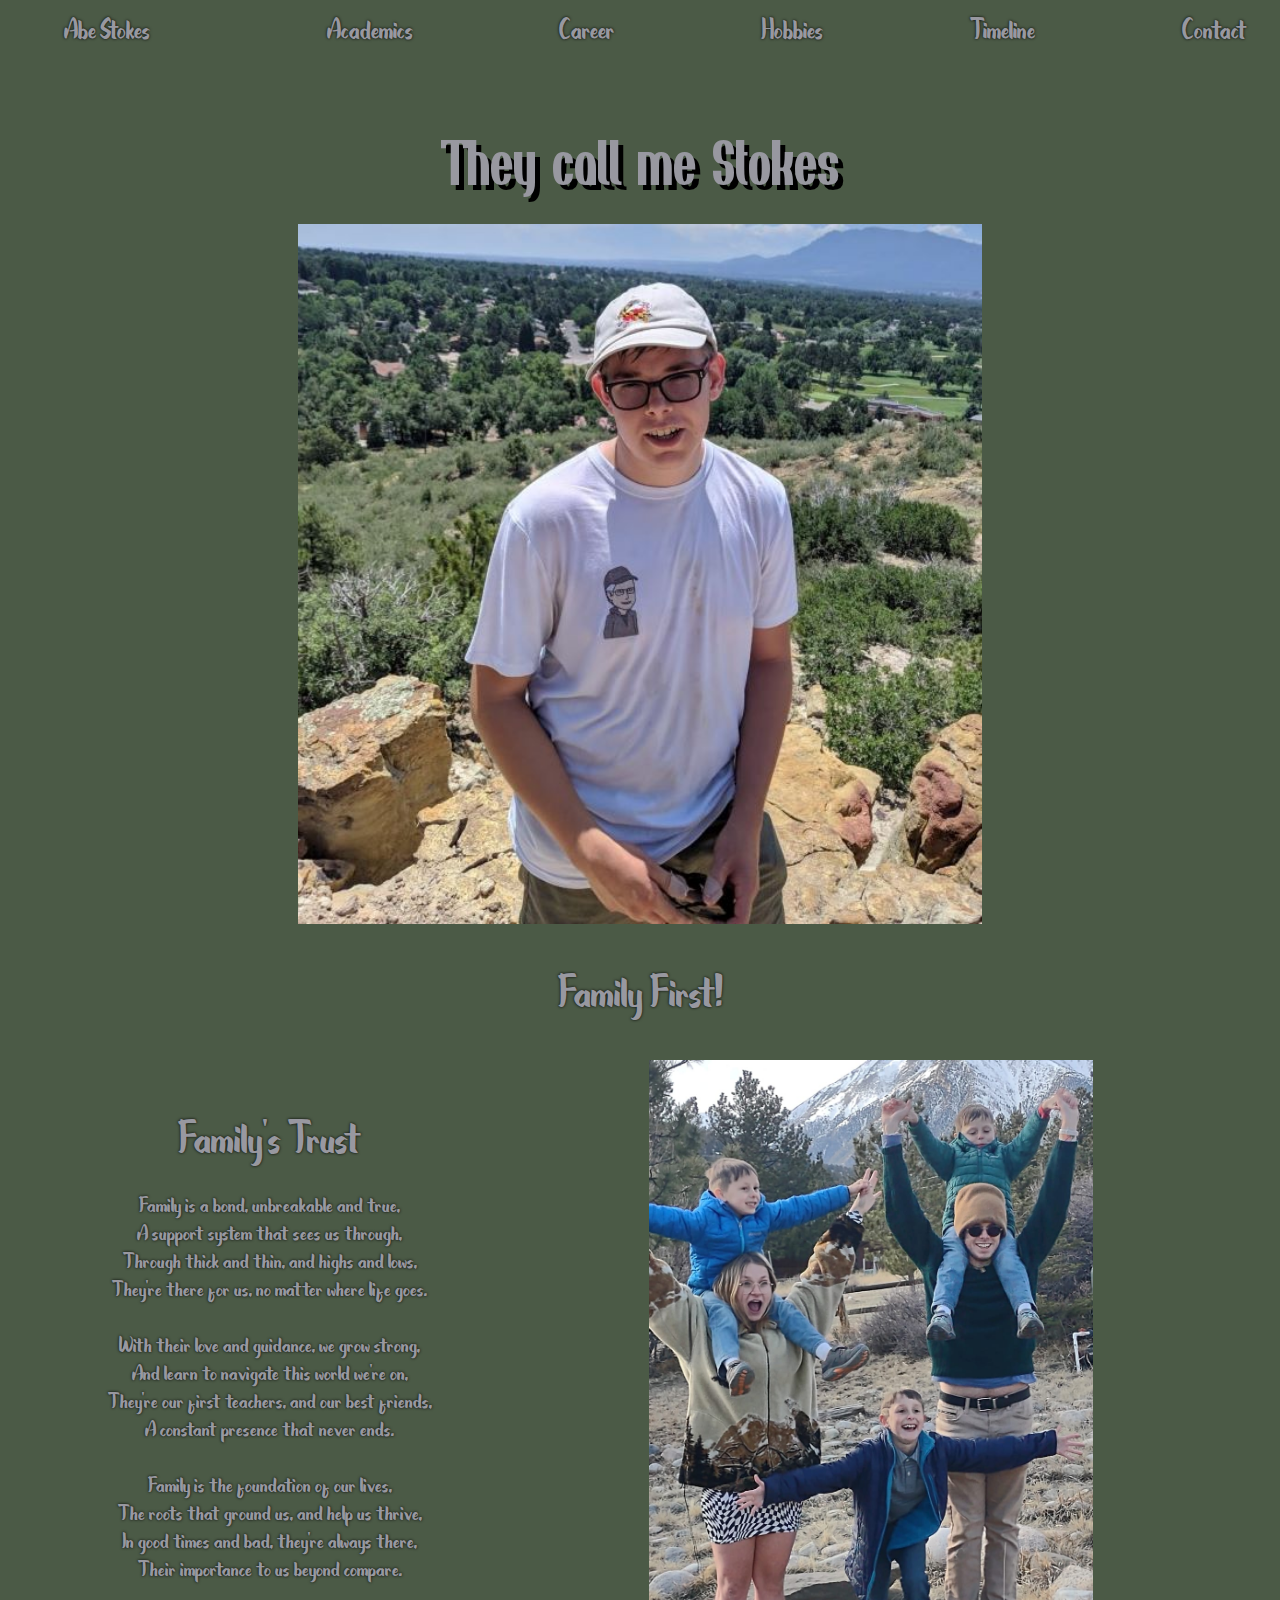
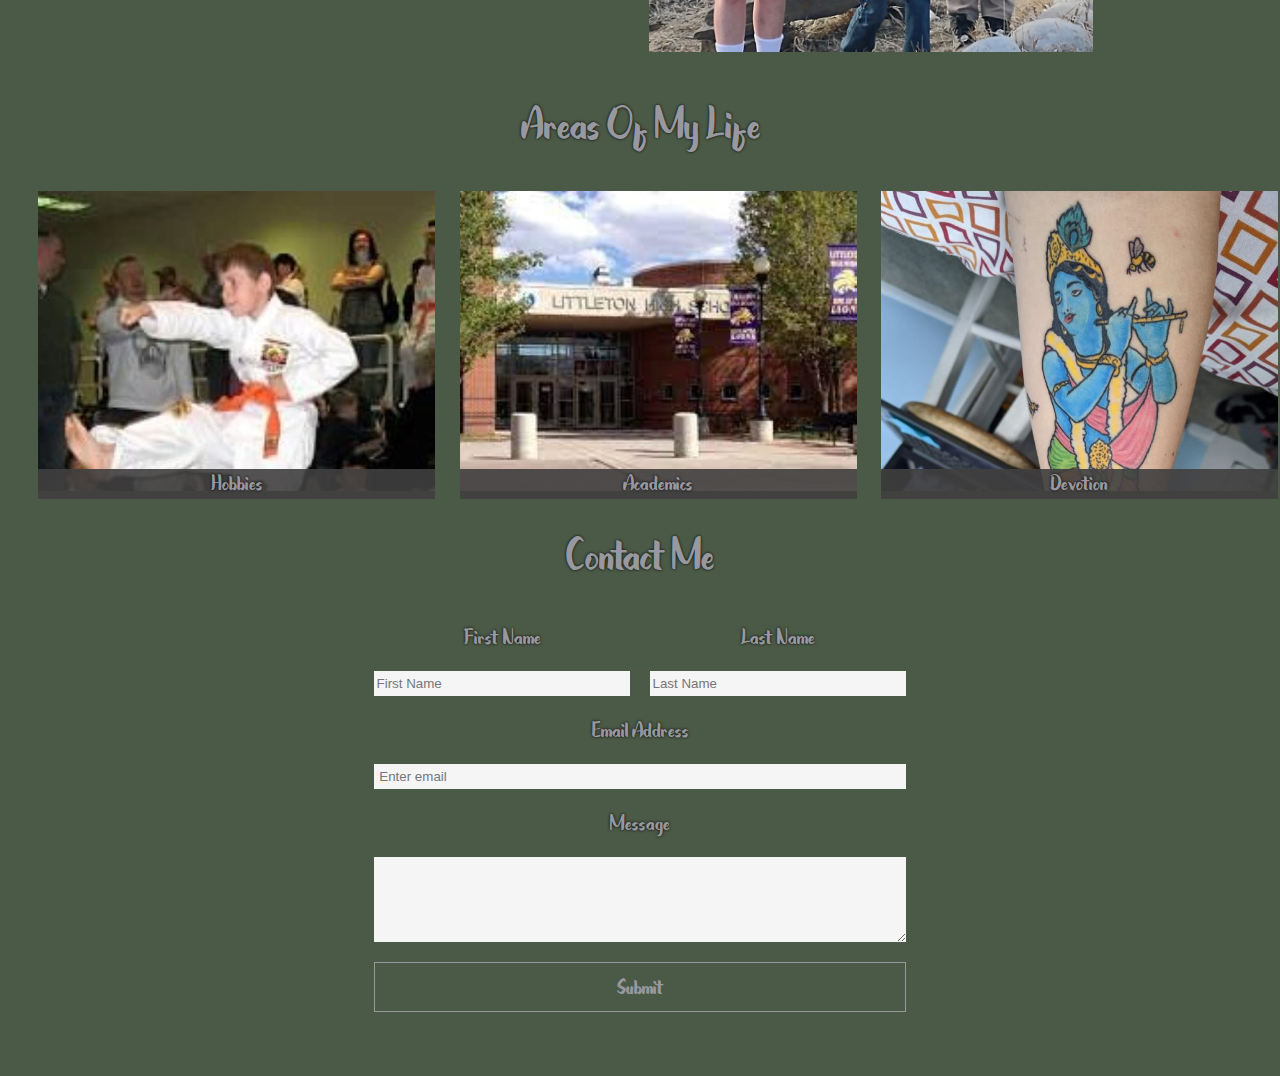
<file: index.html>
<!DOCTYPE html>
<html lang="en">
<head>
    <meta charset="UTF-8">
    <meta http-equiv="X-UA-Compatible" content="IE=edge">
    <meta name="viewport" content="width=device-width, initial-scale=1.0">
    <link rel="stylesheet" href="style.css">
    <title>Abe Stokes</title>
</head>
<body>
    
    <!-- Nav-bar -->
    <nav>
        <div class="nav-bar">
            <div class="nav-brand">
                <a href="index.html">Abe Stokes</a>
            </div>
            <div class="nav-menu">
                <ul>
                    <li><a href="#">Academics</a></li>
                    <li><a href="#">Career</a></li>
                    <li><a href="#">Hobbies</a></li>
                    <li><a href="timeline.html">Timeline</a></li>
                    <li><a href="#contact">Contact</a></li>
                </ul>
            </div>
        </div>
    </nav>

    <!-- hero content -->
    
    <section class="hero">

        <div class="hero-img-container">
            <h1 class="title">
                They call me Stokes
            </h1>
            <img class="hero-img" src="photos/Main-page/main-img.jpg" alt="">
        </div>
    </section>

    <!-- main content -->
<section class="content">
    <p class="header">Family First!</p>
    <div class="fam-container">
        <div class="poem-container">
            <p class="header">Family's Trust</p>
            <p class="poem">Family is a bond, unbreakable and true, <br>
                A support system that sees us through, <br>
                Through thick and thin, and highs and lows, <br>
                They're there for us, no matter where life goes. <br>
                <br>
                With their love and guidance, we grow strong, <br>
                And learn to navigate this world we're on, <br>
                They're our first teachers, and our best friends, <br>
                A constant presence that never ends. <br>
                <br>
                Family is the foundation of our lives, <br>
                The roots that ground us, and help us thrive, <br>
                In good times and bad, they're always there, <br>
                Their importance to us beyond compare.</p>
        </div>

        <div class="fam-img-box">
            <img class="fam-img" src="photos/Main-page/family.jpeg" alt="A picture of me with my cousins">
        </div>
    </div>
        <div class="header">
            Areas Of My Life
        </div>

        <div class="phases-img-container">
            <div class="phase-img" id="phase-img1">
                <div class="phases-text"> <p class="subphase-title">Hobbies</p></div>
            </div>
            <div class="phase-img" id="phase-img2">
                <div class="phases-text"><p class="subphase-title">Academics</p></div>
            </div>
            <div class="phase-img" id="phase-img3" >
                <div class="phases-text"><p class="subphase-title">Devotion</p></div>
            </div>
        </div>
    </div>
</section>

<!-- Contact Form -->

<section class="contact" id="contact">
    <p class="contact-title">Contact Me</p>
    <form action="" class="contact-container">
        <label class="labels" id="fname-label" for="fname" >First Name</label>
        <label class="labels" id="lname-label" for="lname" >Last Name</label>
        <input type="text" id="fname" name="fname" class="name" placeholder="First Name">
        <input type="text" id="lname" name="lname" class="name" placeholder="Last Name">
        <label class="labels" for="email" id="email-label">Email Address</label>
        <input type="text" id="email" name="email" class="name" placeholder="Enter email">
        <label id="message-label" class="labels" for="message">Message</label>

        <textarea class="name" name="message" id="message" cols="30" rows="5" placeholder="What would you like to tell me?">
        </textarea>

        <button id="submit-button" class="names">Submit</button>




    </form>



    </div>


</section>

</body>
</html>
</file>
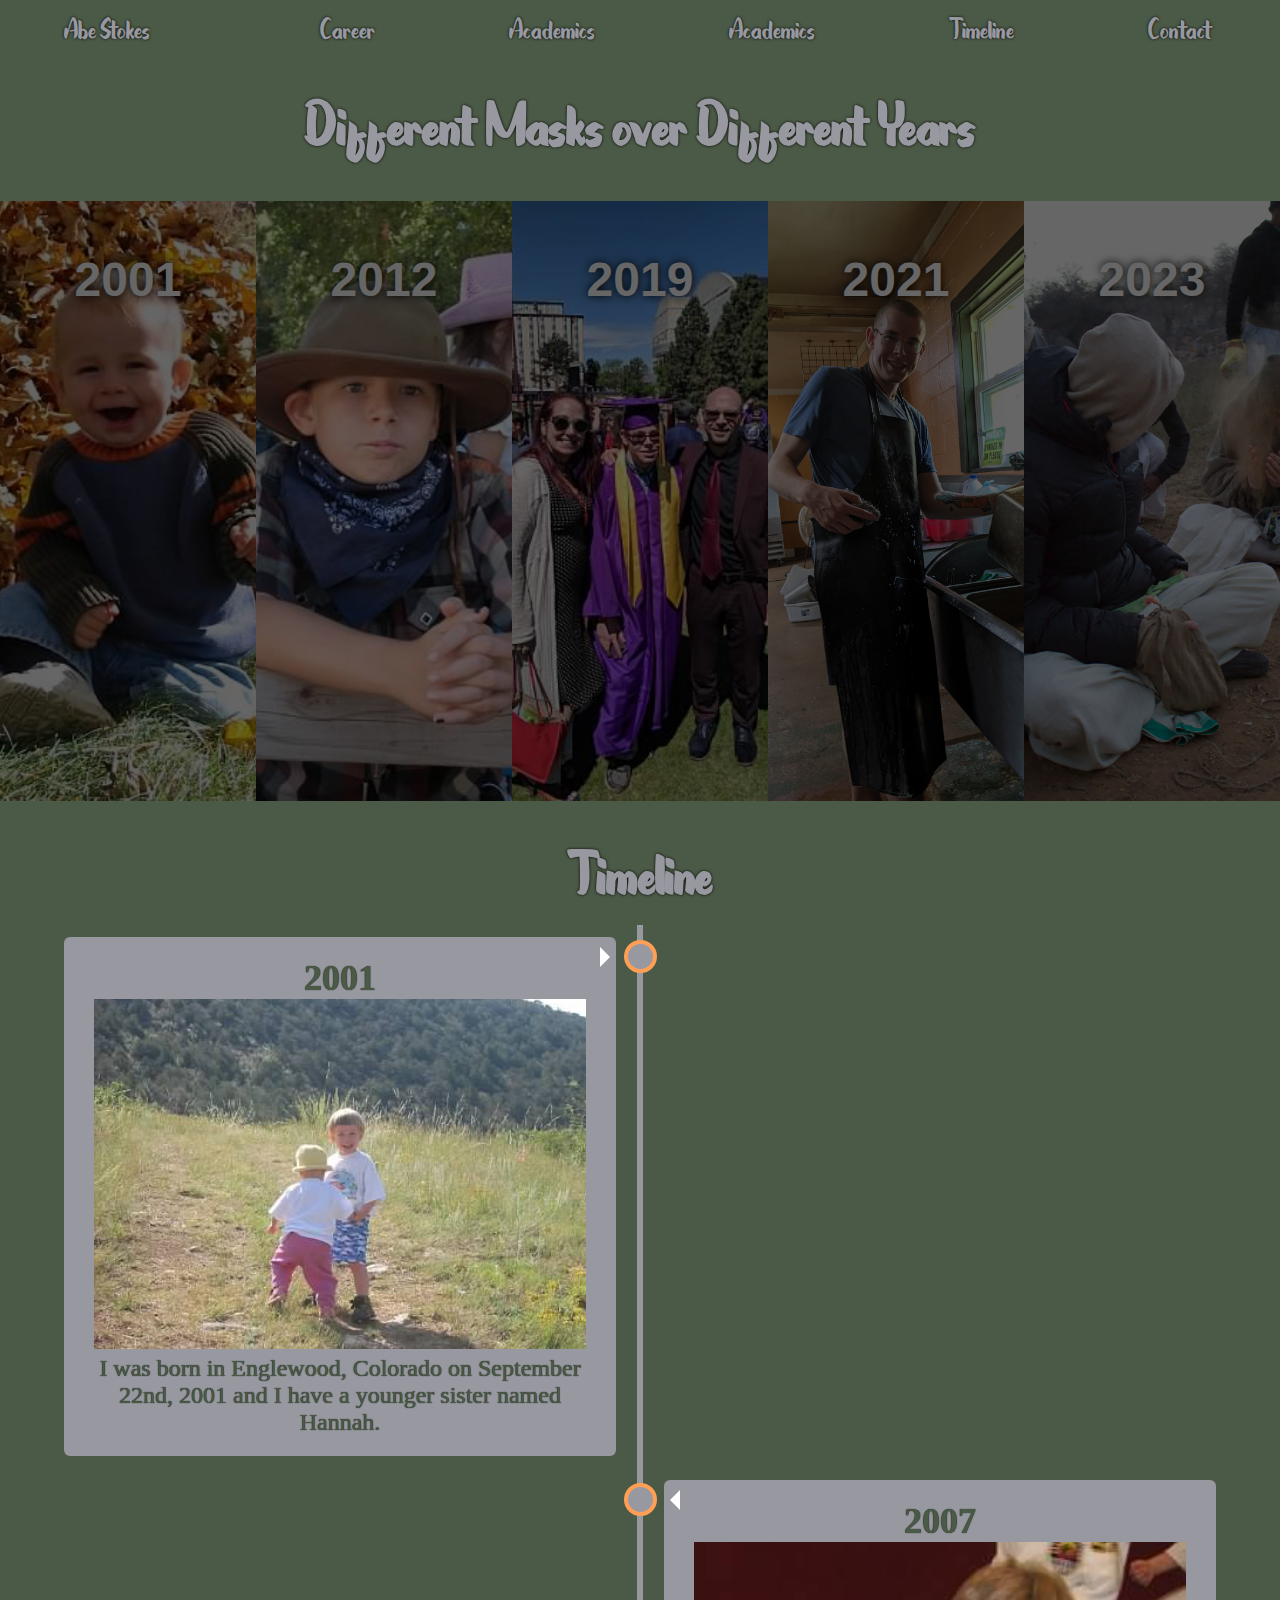
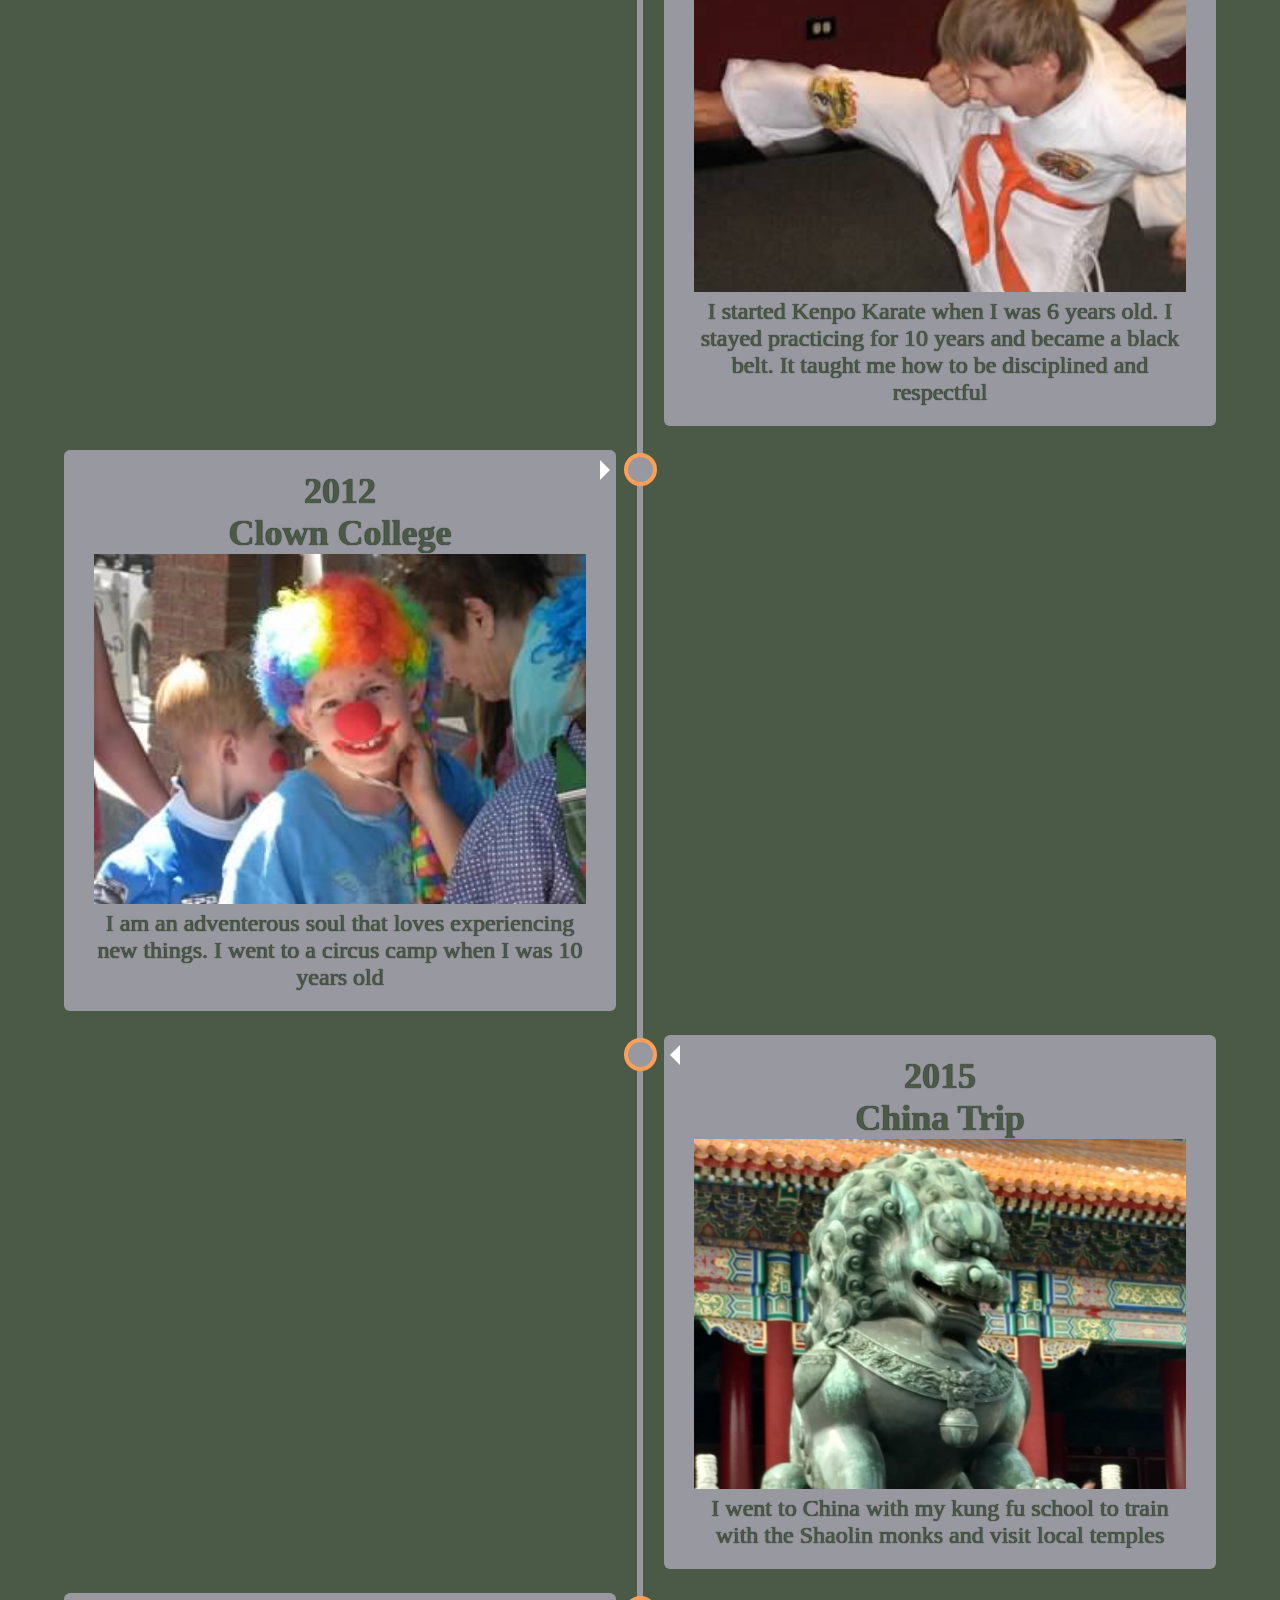
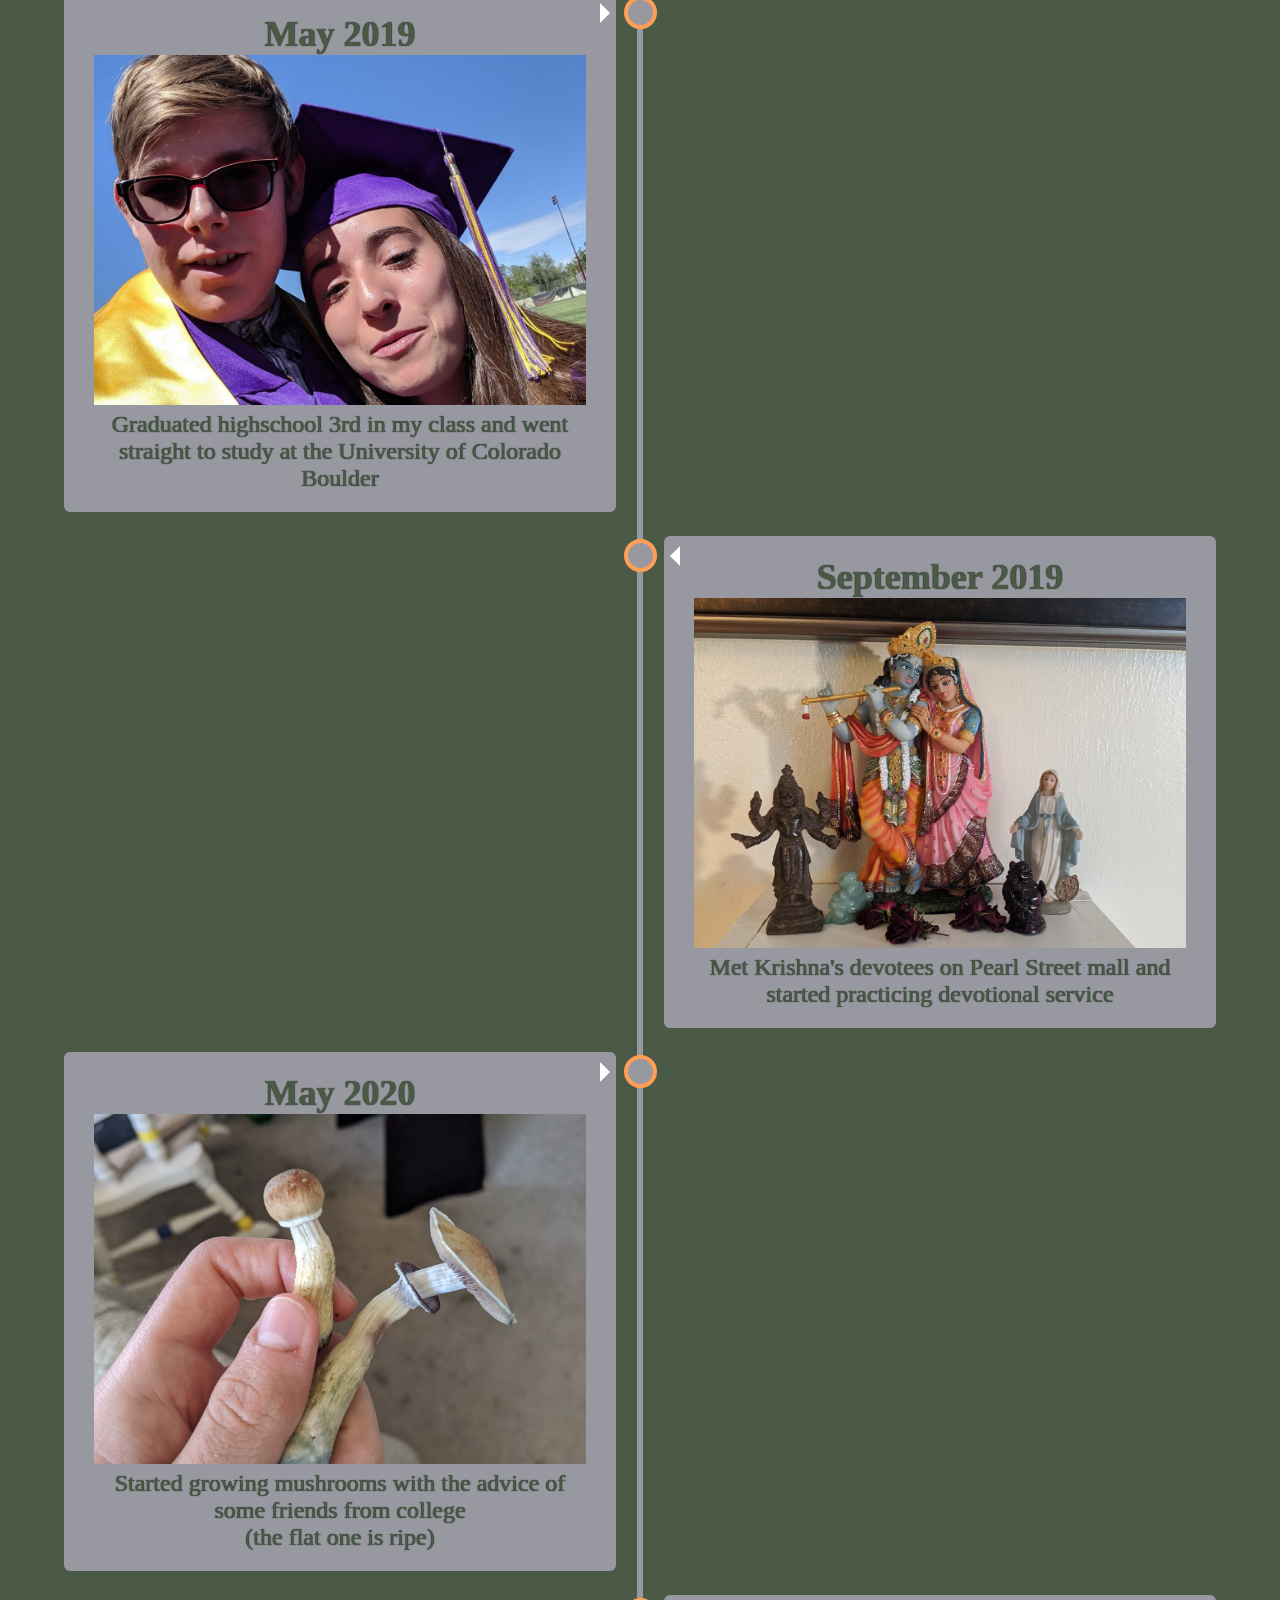
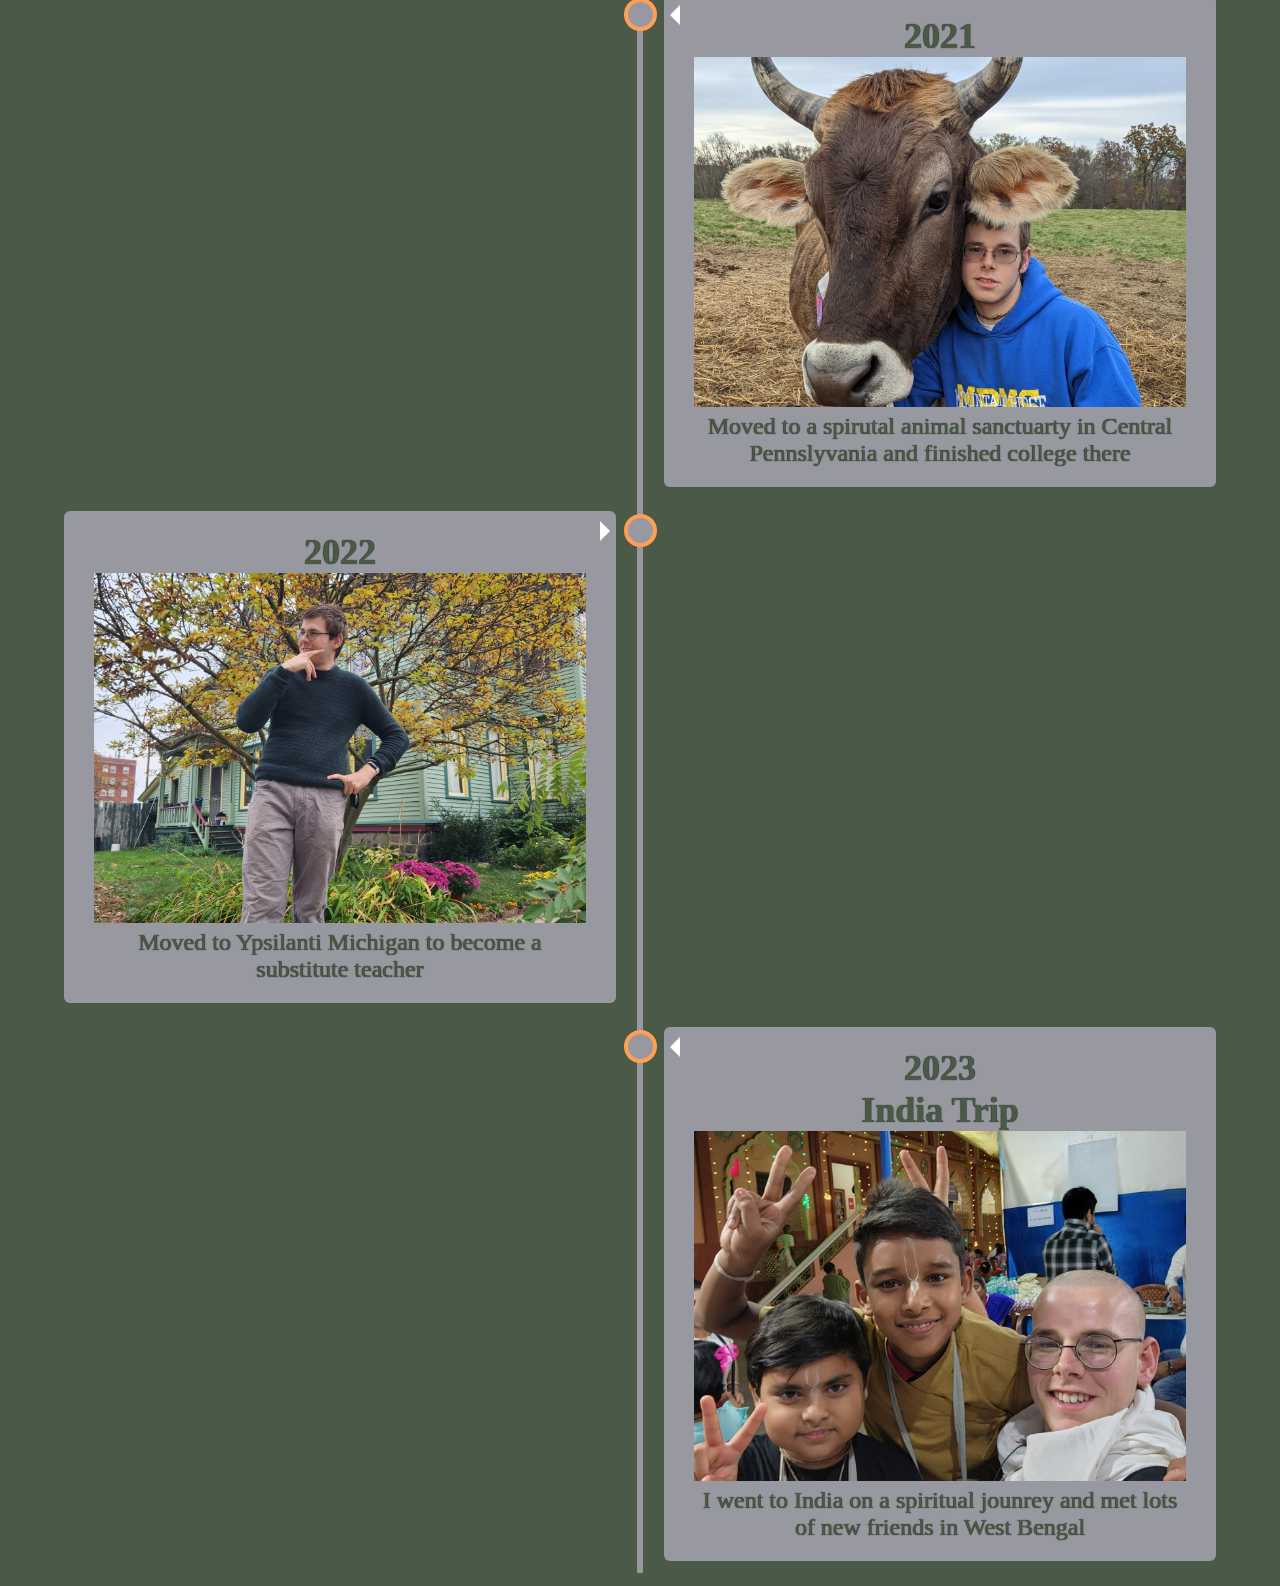
<file: timeline.html>
<!DOCTYPE html>
<html lang="en">
<head>
    <meta charset="UTF-8">
    <meta http-equiv="X-UA-Compatible" content="IE=edge">
    <meta name="viewport" content="width=device-width, initial-scale=1.0">
    <link rel="stylesheet" href="timeline.css">
    <link rel="stylesheet" href="style.css">
    <title>Timeline</title>
</head>

<body>

    <!-- Nav-bar -->
    <nav>
        <div class="nav-bar">
            <div class="nav-brand">
                <a href="index.html">Abe Stokes</a>
            </div>
            <div class="nav-menu">
                <ul>
                    <li><a href="#career">Career</a></li>
                    <li><a href="#academics">Academics</a></li>
                    <li><a href="hobbies.html">Academics</a></li>
                    <li><a href="timeline.html">Timeline</a></li>
                    <li><a href="index.html#contact">Contact</a></li>
                </ul>
            </div>
        </div>
    </nav>


    <!-- timeline-header -->
    <h1 class="timeline-header-title">Different Masks over Different Years</h1>

    <section class="timeline-header">
        <div id="img-container1" class= "img-container">
            <h2 class="year">2001</h2>
            <p class="hidden1 hidden">Fall Favorites</p>
        </div>        
        <div id="img-container2" class= "img-container">
            <h2 class="year">2012</h2>
            <p class="hidden2 hidden">Great Dresser</p>
        </div>
        <div id="img-container3" class= "img-container">
            <h2 class="year">2019</h2>
            <p class="hidden3 hidden">Amazing Academic</p>
        </div>
        <div id="img-container4" class= "img-container">
            <h2 class="year">2021</h2>
            <p class="hidden4 hidden">Polished Potwasher</p>
        </div>
        <div id="img-container5" class= "img-container">
            <h2 class="year">2023</h2>
            <p class="hidden5 hidden">Obedient Servant</p>
        </div>





    </section>


    <!-- timeline-title -->
    <h1 class="timeline-title">Timeline</h1>


    <!-- timeline -->
    <div class="timeline">

        <div class="container left">
          <div class="content">
            <h2>2001</h2>
            <img class="timeline-img" id="img1" src="photos/Time-line-pics/baby-fam.jfif" alt="A young child with a smaller one holding hands walking in the grass">
            <p>I was born in Englewood, Colorado on September 22nd, 2001 and I have a younger sister named Hannah.</p>
          </div>
        </div>
        <div class="container right">
          <div class="content">
            <h2>2007</h2>
            <img class="timeline-img" id="img2"  src="photos/Time-line-pics/karate-kick.jfif" alt="">
            <p>I started Kenpo Karate when I was 6 years old. I stayed practicing for 
                10 years and became a black belt. It taught me how to be disciplined and respectful</p>
            
          </div>
        </div>
        <div class="container left">
            <div class="content">
                <h2>2012 <br>Clown College</h2>
                <img class="timeline-img" id="img3"  src="photos/Time-line-pics/clown-college.jfif" alt="A small child in a rainbow wig">
                <p>I am an adventerous soul that loves experiencing new things. I went 
                    to a circus camp when I was 10 years old</p>
            </div>
        </div>
        <div class="container right">
            <div class="content">
                <h2>2015 <br>China Trip</h2>
                <img class="timeline-img" id="img4" src="photos/Time-line-pics/china-trip.jpeg" alt="A Chinese statue of a lion like cretautre in front of a palace">
                <p>I went to China with my kung fu school to train with the Shaolin monks and visit local temples</p>
            </div>
        </div>
        <div class="container left">
            <div class="content">
                <h2>May 2019</h2>
                <img class="timeline-img" id="img5" src="photos/Time-line-pics/graduation.jpeg" alt="A Chinese statue of a lion like cretautre in front of a big palace">
                <p>Graduated highschool 3rd in my class and went straight to study at the University of Colorado Boulder</p>
            </div>
        </div>
        <div class="container right">
            <div class="content">
              <h2>September 2019</h2>
              <img class="timeline-img" id="img6"  src="photos/Time-line-pics/Alter.jpeg" alt="A deity of Radha and Krishna surrounded by other statues">
              <p>Met Krishna's devotees on Pearl Street mall and started practicing devotional service</p>
            </div>
        </div>
        <div class="container left">
            <div class="content">
              <h2>May 2020</h2>
              <img class="timeline-img" id="img7"  src="photos/Time-line-pics/mushrooms.jpeg" alt="Two mushrooms held in a hand. One with an open disc and the other closed like a ball">
              <p>Started growing mushrooms with the advice of some friends from college <br> (the flat one is ripe)</p>
            </div>
        </div>
        <div class="container right">
            <div class="content">
              <h2>2021</h2>
              <img class="timeline-img" id="img8"  src="photos/Time-line-pics/cows-GN.jpeg" alt="A man holding his head next to a cow's head">
              <p>Moved to a spirutal animal sanctuarty in Central Pennslyvania and finished college there </p>
            </div>
        </div>
        <div class="container left">
            <div class="content">
              <h2>2022</h2>
              <img class="timeline-img" id="img9"  src="photos/Time-line-pics/ypsi-looks.jpg" alt="A man standing on the sidewalk holding his chin in his hand like the thinking man">
              <p>Moved to Ypsilanti Michigan to become a substitute teacher</p>
            </div>
        </div>
        <div class="container right">
            <div class="content">
              <h2>2023 <br>India Trip</h2>
              <img class="timeline-img" id="img10"  src="photos/Time-line-pics/india-friends.jpeg" alt="A man throwing dust on someone else who is folding his hand">
              <p>I went to India on a spiritual jounrey and met lots of new friends in West Bengal</p>
            </div>
        </div>  
      </div>

    
</body>
</html>
</file>
<file: style.css>
*{
    /* border:1px solid red; */
}

@font-face {
    font-family: Langdon;
    src: url(Fonts/tincush-0980.ttf);
}

@font-face {
    font-family: Regular ;
    src: url(Fonts/Assazinc.ttf);
}


body{
    margin:0;
    padding:0;
    background-color: #4B5A46;
    color: #9898A0;
    text-align: center;
    font-family: Regular;
    text-shadow: 0 0 3px black;
}


.nav-bar{
    background-color: #4B5A46;
    color: #9898A0;

    position:fixed;
    top:0;
    z-index: 1;

    display: flex;
    justify-content: flex-start;
    align-items: center;
    width:100%;
    font-size:30px;
    padding-top:1%;

}

.nav-brand{
    width:20%;
}

.nav-menu{
    width:100%;
}

ul{
    margin:0;
    width:100%;
    list-style-type: none;
    display: flex;
    justify-content:space-around;
}

a{
    color:#9898A0;
    text-decoration: none;
}

a:hover{
    color:#FF9F55;
}

.hero-img-container{
    margin:10% auto 3% auto ;
    width:70%;
}

.hero-img{
    width:100%;
    height:700px;

    object-fit: contain;

}

.title{

    margin:0 auto 3% auto;
    width:100%;
    font-family: Langdon ;
    font-size:64px;
    text-shadow: 5px 5px 0 black;
}

.fam-container{
    display:flex;
    justify-content: space-around;
    align-items: center;
    margin:3%;
}

.fam-img{
    width:60%;
    object-fit: contain;
}

.poem{
    font-size: 24px;
    width:100%;
}

.poem-container{
    width:50%;
}

.content{
    font-size:24px;
}

.header{
    font-size:48px;
    margin:0;

}

.phase-img{
    background-size:cover;
    width:100%;
    height:300px;
}

.phases-img-container{
    margin:3%;
    display:grid;
    grid-gap:2%;
    grid-template-columns: repeat(3, 33%);
    /* grid-template-rows:400px; */
}

#phase-img1{
    background-image: url(photos/Main-page/karate.jpg);
}

#phase-img2{
    background-image: url(photos/Main-page/LHS.jpg);
}

#phase-img3{
    background-image: url(photos/Main-page/Krishna-tat.jpg);
}

.phases-text{
    position:relative;
    top:90%;
    background-color: rgba(64, 63, 63, 0.9);
    width:100%;
    height:10%;
}

.subphase-title{
    margin-top:2%;
}

.contact-container{
    display:grid;
    justify-content:center;
    grid-template-columns: repeat(2, 20%);
    grid-gap:20px;
    margin-bottom:5%;
    font-family:Regular;
    font-size:24px;
}

.contact-title{
    margin:0 0 3% 0;
    font-size:48px;
}

#email-label, #email, #message, #submit-button, #message-label{
    grid-column: 1/3;
}

#submit-button{
    padding: 10px 0;
    background-color: #4B5A46;
    color:#9898A0;
    font-family:Regular;
    font-size:24px;
    border:1px solid #9898A0;
}

#message{
    padding-left:1%;

}

#submit-button:hover{

    background-color: #9898A0;
    color:#4B5A46;
    
}

.name{
    padding:5px 0;
    background-color: whitesmoke;
    border:none;
    padding-left:1%;

}
</file>
<file: timeline.css>
* {
    box-sizing: border-box;
  }
  
  
  h1, h2, h3, h4, h5, h6, p {
    margin:0;
  }
  
  /* The actual timeline (the vertical ruler) */
  .timeline {
    font-family:Georgia, 'Times New Roman', Times, serif;

    position: relative;
    max-width: 1200px;
    margin: 1% auto;
  }

  .timeline-img{
    width:100%;
    height:350px;
    object-fit: cover;
  }

  #img1{
    object-position: 0% 25%;
  }
  #img2{
    object-position: 0% 25%;
  }
  #img3{
    object-position: 0% 25%;
  }
  #img4{
    object-position: 0% 25%;
  }
  #img5{
    object-position: 50% 50%;
  }


  #img6{
    object-position: 0% 25%;
  }
  
  #img7{
    object-position: 0% 70%;
  }

  #img8{
    object-position: 0 25%;
  }

  #img10{
    object-position: 25% 55%;
  }

  

  .timeline-header{
    font-family:'Trebuchet MS', 'Lucida Sans Unicode', 'Lucida Grande', 'Lucida Sans', Arial, sans-serif;
    display:flex;
    width:100%;
    height:600px;
    background-color: black;
    color:white;
    margin-top:3%;

  }

  .img-container{
    width: 100%;
    height:100%;
    opacity:0.4;
    background-size: cover;
  }

  .year{

    font-size:48px;
    margin-top:20%;
    color: rgba(255, 255, 255, 1);
    text-shadow: 0 0 10px black;
  }

  .timeline-title{
    margin-top: 3%;
    font-size:64px;
  }

  #img-container1:hover{
    width:150%;
    opacity: .9;
  }

  #img-container2:hover{
    width:150%;
    opacity: .9;
  }

  #img-container3:hover{
    width:150%;
    opacity: .9;
  }

  #img-container4:hover{
    width:150%;
    opacity: .9;
  }

  #img-container5:hover{
    width:150%;
    opacity: .9;
  }

  .hidden{
    font-size:32px;
    padding:0 3%;
    margin-top:50%;
    visibility: hidden;
    color: white;
    text-shadow: 0 0 10px black;
    opacity: 1;
  }

.timeline-header-title{
    color:#9898A0;
    margin-top:7%;
    font-size: 64px;

}
  


  #img-container1:hover .hidden1{
    visibility: visible;
  }

  
  #img-container1:hover .hidden1{
    visibility: visible;
  }
  
  #img-container2:hover .hidden2{
    visibility: visible;
  }
  
  #img-container3:hover .hidden3{
    visibility: visible;
  }
  
  #img-container4:hover .hidden4{
    visibility: visible;
  }

  #img-container5:hover .hidden5{
    visibility: visible;
  }



  #img-container1{
    background-image: url(photos//Time-line-pics/Baby-leaves.jfif);
    background-position: 40% 10%;
  }
  #img-container2{
    background-image: url(photos//Time-line-pics/Costume.jfif);
    background-position: 50% 50%;

}
  
  #img-container3{
    background-image: url(photos//Time-line-pics/graduation-family.jfif);
    background-position: 50% 50%;

  }
  #img-container4{
    background-image: url(photos//Time-line-pics/Gn-dishes.jpeg);
    background-position: 30% 50%;

  }
  #img-container5{
    background-image: url(photos//Time-line-pics/guru-dust.jpg);
  }

  /* The actual timeline (the vertical ruler) */
  .timeline::after {
    content: '';
    position: absolute;
    width: 6px;
    background-color: #9898A0;
    top: 0;
    bottom: 0;
    left: 50%;
    margin-left: -3px;
  }

  
  /* Container around content */
  .container {
    padding: 1% 2%;
    position: relative;
    background-color: inherit;
    width: 50%;
  }
  
  /* The circles on the timeline */
  .container::after {
    content: '';
    position: absolute;
    width: 25px;
    height: 25px;
    right: -17px;
    background-color: #9898A0;
    border: 4px solid #FF9F55;
    top: 15px;
    border-radius: 50%;
    z-index: 1;
  }
  
  /* Place the container to the left */
  .left {
    left: 0;
  }
  
  /* Place the container to the right */
  .right {
    left: 50%;
  }
  
  /* Add arrows to the left container (pointing right) */
  .left::before {
    content: " ";
    height: 0;
    position: absolute;
    top: 22px;
    width: 0;
    z-index: 1;
    right: 30px;
    border: medium solid white;
    border-width: 10px 0 10px 10px;
    border-color: transparent transparent transparent white;
  }
  
  /* Add arrows to the right container (pointing left) */
  .right::before {
    content: " ";
    height: 0;
    position: absolute;
    top: 22px;
    width: 0;
    z-index: 1;
    left: 30px;
    border: medium solid white;
    border-width: 10px 10px 10px 0;
    border-color: transparent white transparent transparent;
  }
  
  /* Fix the circle for containers on the right side */
  .right::after {
    left: -16px;
  }
  
  /* The actual content */
  .content {
    text-shadow: 0 0 1px black;
    padding: 20px 30px;
    background-color: #9898A0;
    color:#4B5A46;
    position: relative;
    border-radius: 6px;
  }
  
  /* Media queries - Responsive timeline on screens less than 600px wide */
  @media screen and (max-width: 600px) {
  /* Place the timelime to the left */
    .timeline::after {
      left: 31px;
    }
  
  /* Full-width containers */
    .container {
      width: 100%;
      padding-left: 70px;
      padding-right: 25px;
    }
  
  /* Make sure that all arrows are pointing leftwards */
    .container::before {
      left: 60px;
      border: medium solid white;
      border-width: 10px 10px 10px 0;
      border-color: transparent white transparent transparent;
    }
  
  /* Make sure all circles are at the same spot */
    .left::after, .right::after {
      left: 15px;
    }
  
  /* Make all right containers behave like the left ones */
    .right {
      left: 0%;
    }
  }
</file>
